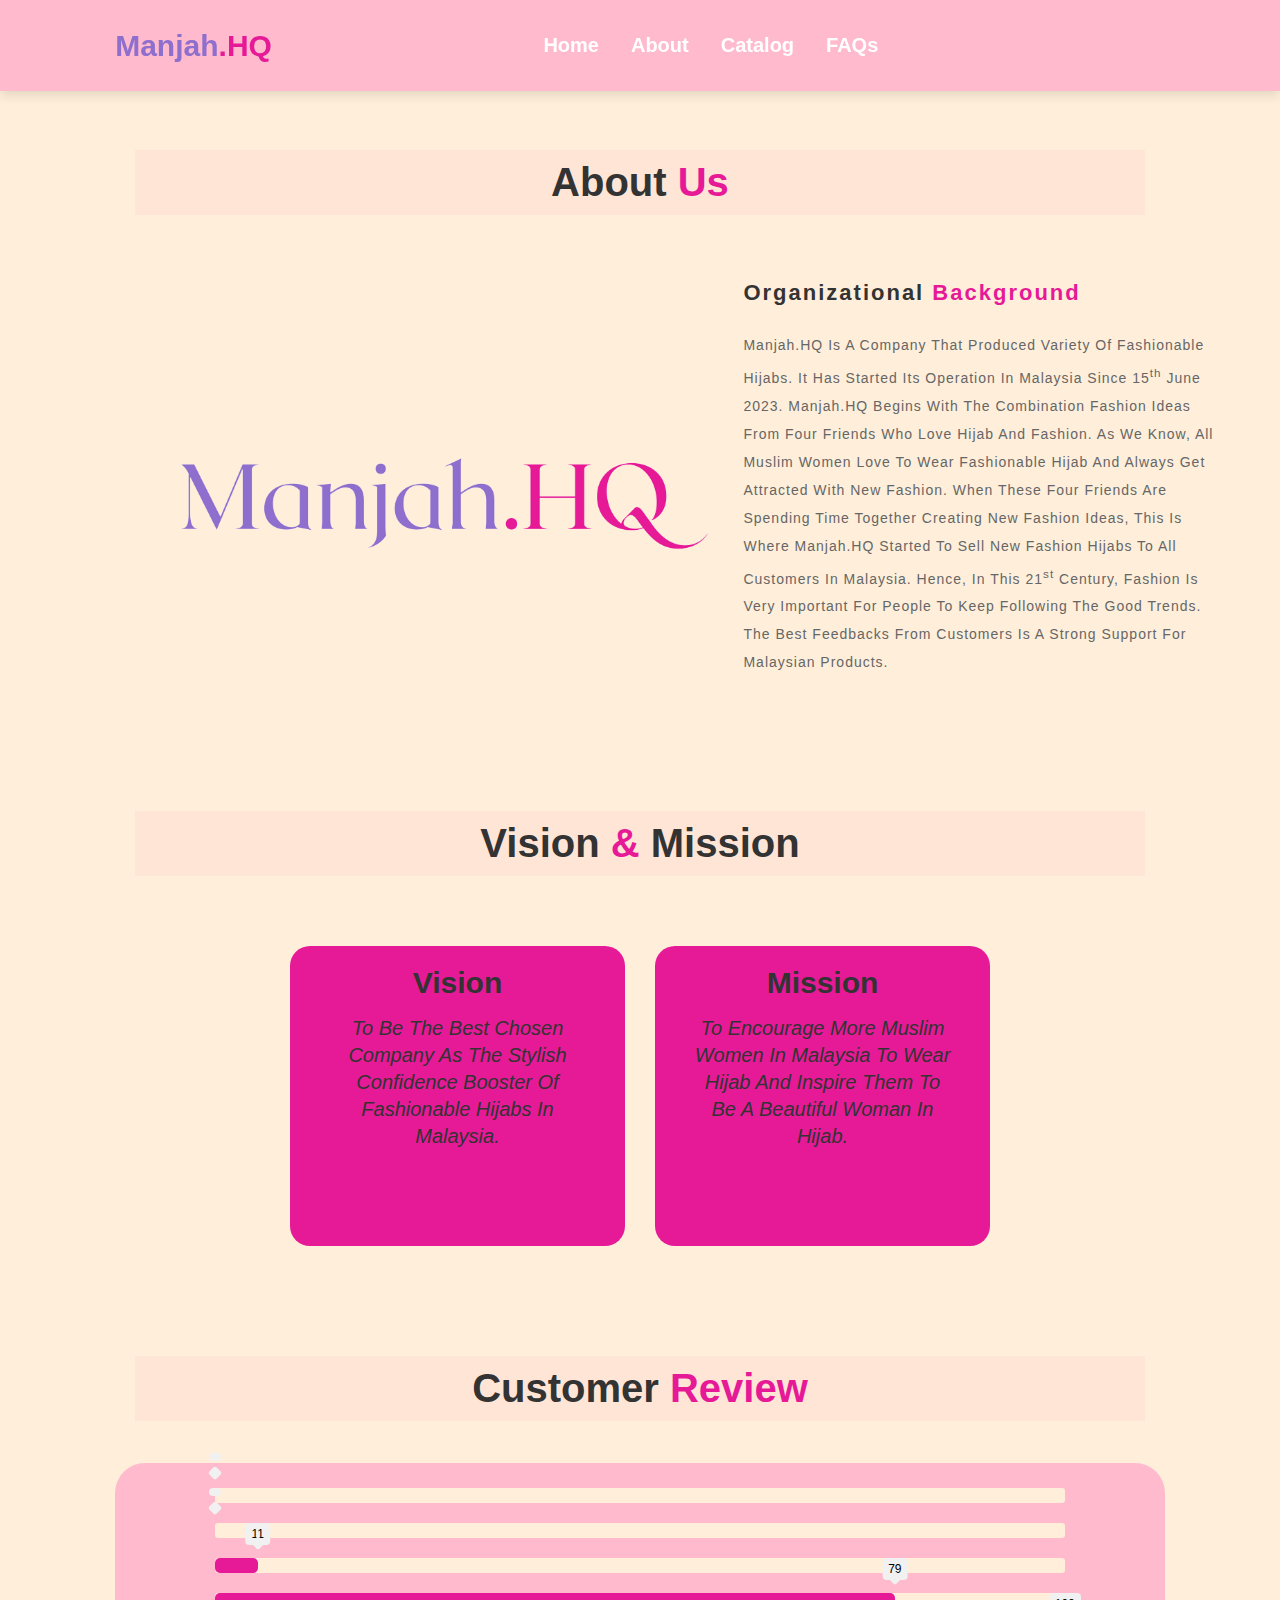
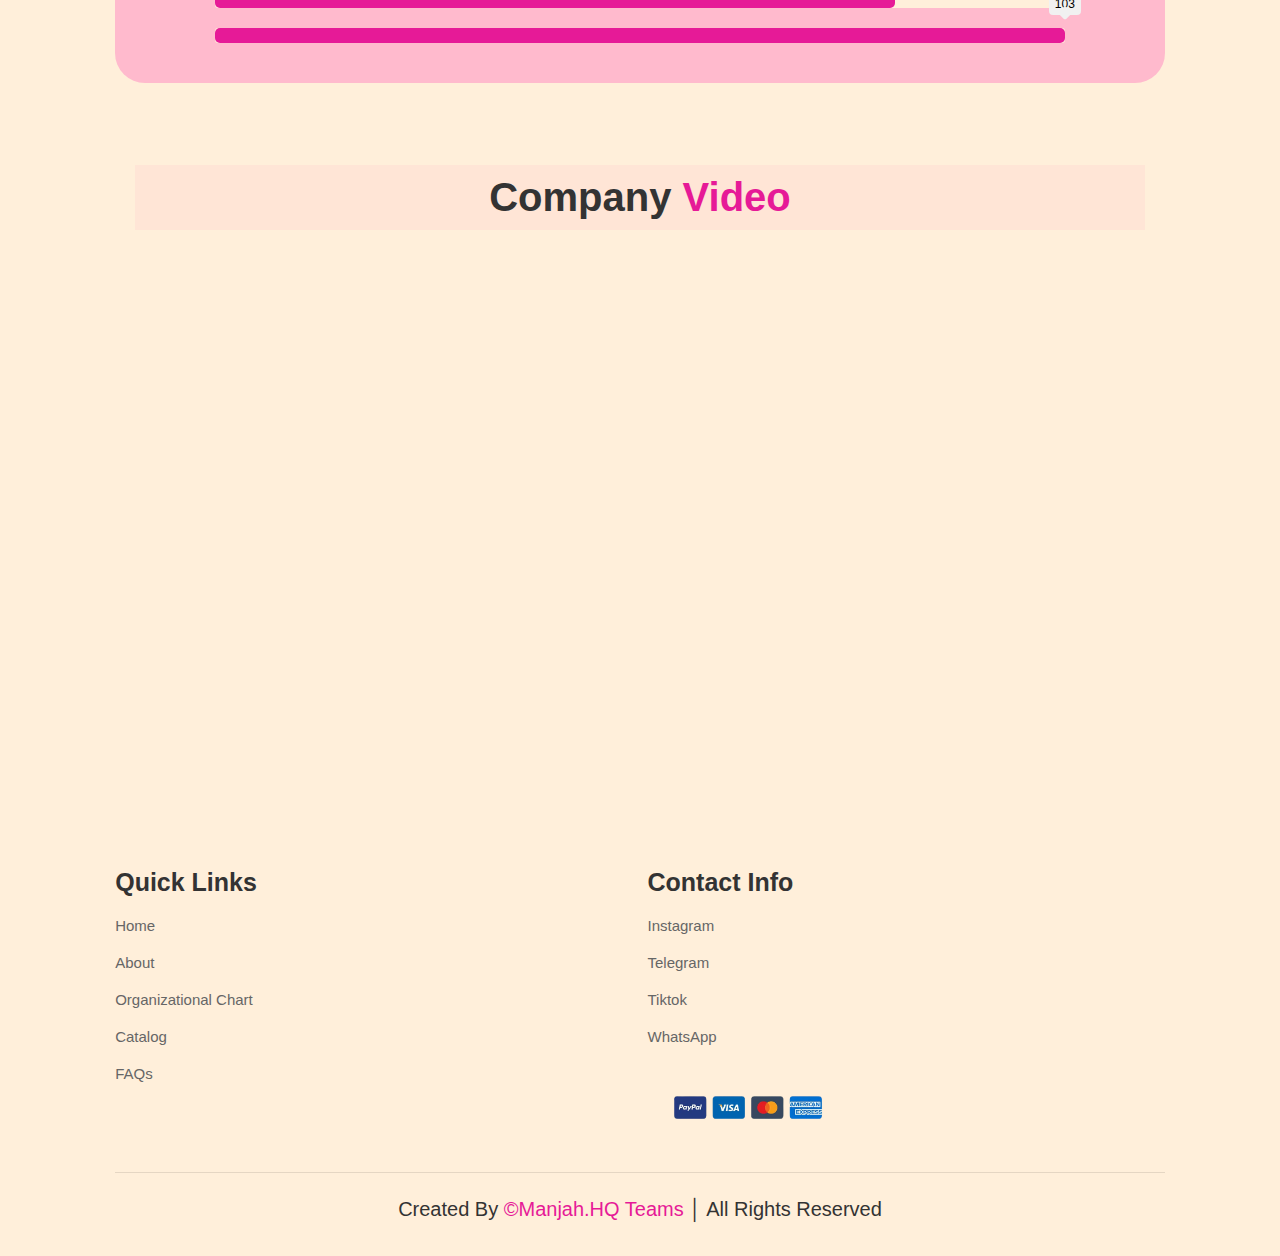
<file: about-us.html>
<!DOCTYPE html>
<html lang="en">
  <head>
    <meta charset="UTF-8" />
    <meta name="viewport" content="width=device-width, initial-scale=1.0" />
    <title>ABOUT US</title>

    <link rel="stylesheet" href="style.css">
    <link rel="stylesheet" href="https://cdnjs.cloudflare.com/ajax/libs/font-awesome/6.4.0/css/all.min.css" integrity="sha512-iecdLmaskl7CVkqkXNQ/ZH/XLlvWZOJyj7Yy7tcenmpD1ypASozpmT/E0iPtmFIB46ZmdtAc9eNBvH0H/ZpiBw==" crossorigin="anonymous" referrerpolicy="no-referrer" />

  </head>
  <body bgcolor="#FFEFDA">
    <!--header section start-->

      <header>
        <a href="#" class="logo">Manjah<span>.HQ</span></a>

        <nav class="navbar">
          <ul>
            <li><a href="index.html">Home</a></li>
            <li class="dropdown">
              <a href="#" class="dropbtn">About</a>
              <div class="dropdown-content">
                <a href="about-us.html">About Us</a>
                <a href="organization-chart.html">Organizational Chart</a>
              </div>
            </li>
            <li class="dropdown">
              <a href="#" class="dropbtn">Catalog</a>
              <div class="dropdown-content">
                <a href="bawalshawl.html"> Hot Item</a>
                <a href="bawal.html"> Bawal</a>
                <a href="shawl.html"> Shawl</a>
              </div>
            </li>
            <li><a href="faqs.html">FAQs</a></li>
          </ul>
        </nav>

        <div class="icons">
          <a href="https://wa.link/a6dioo" class="fas fa-shopping-cart"></a>
        </div>
      </header>

      <!--header section ends-->

    <br><br><br><br><br><br><br><br><br><br>

    <section class="products" id="products">
          <h1 class="heading">About <span> Us</span></h1>
          <section class="about">
            <div class="box-container">
            <div class="Box">
              <div class="main">
                <img src="asset/image/manjahlogo.png">
                <div class="about-text">
                  <h5>Organizational <span>Background</span></h5>
                  <p>Manjah.HQ is a company that produced variety of fashionable hijabs. It has started its operation in Malaysia since 15<sup>th</sup> June 2023. Manjah.HQ begins with the combination fashion ideas from four friends who love hijab and fashion. As we know, all muslim women love to wear fashionable hijab and always get attracted with new fashion. When these four friends are spending time together creating new fashion ideas, this is where Manjah.HQ started to sell new fashion hijabs to all customers in Malaysia. Hence, in this 21<sup>st</sup> century, fashion is very important for people to keep following the good trends. The best feedbacks from customers is a strong support for Malaysian products.
                  </p>
                </div>
              </div>
            </div>
            </div>
          </section>
      </section>

      <section class="products" id="products">
        <h1 class="heading">Vision <span>& </span>Mission</h1>

        <div class="Box">
          <div class="boxes">
            <h5>Vision</h5>
            <div class="pra">
              <p> <i>To be the best chosen company as the stylish confidence booster of fashionable hijabs in Malaysia.</i></p>
            </div>
          </div>

          <div class="boxes">
              <h5>Mission</h5>
              <div class="pra">
                <p> <i>To encourage more muslim women in Malaysia to wear hijab and inspire them to be a beautiful woman in hijab.</i> </p>
              </div>
          </div>
        </div>
      </section>

   <!----Skill section start----->

<section class="products" id="products">
  <h1 class="heading">Customer <span> Review</span></h1>
  <br><br>
   <div class="skilled">
      <div class="skill"> 
       <div class="skill-name">
        <i class="fa-solid fa-star"></i>
       </div>
       <div class="skill-bar">
         <div class="skill-per" per="" style="max-width:0%"></div>
       </div>
      </div>
      <div class="skill"> 
       <div class="skill-name">
        <i class="fa-solid fa-star"></i>
        <i class="fa-solid fa-star"></i>
       </div>
       <div class="skill-bar">
         <div class="skill-per" per="" style="max-width:0%"></div>
       </div>
      </div>
      <div class="skill"> 
       <div class="skill-name">
        <i class="fa-solid fa-star"></i>
        <i class="fa-solid fa-star"></i>
        <i class="fa-solid fa-star"></i>
       </div>
       <div class="skill-bar">
         <div class="skill-per" per="11" style="max-width:5%"></div>
       </div>
      </div>
      <div class="skill"> 
       <div class="skill-name">
        <i class="fa-solid fa-star"></i>
        <i class="fa-solid fa-star"></i>
        <i class="fa-solid fa-star"></i>
        <i class="fa-solid fa-star"></i>
       </div>
       <div class="skill-bar">
         <div class="skill-per" per="79" style="max-width:80%"></div>
       </div>
      </div>
      <div class="skill"> 
       <div class="skill-name">
        <i class="fa-solid fa-star"></i>
        <i class="fa-solid fa-star"></i>
        <i class="fa-solid fa-star"></i>
        <i class="fa-solid fa-star"></i>
        <i class="fa-solid fa-star"></i>
       </div>
       <div class="skill-bar">
         <div class="skill-per" per="103" style="max-width:100%"></div>
       </div>
      </div>
   </div>
  </section>

    <!--SKILL SECTION ENDS-->

    <!--MOTAGE VIDEO START-->
    <br><br>

    <section class="products" id="products">
      <h1 class="heading">Company <span> Video</span></h1>

    <center><iframe width="889" height="500"
      height="315" src="https://www.youtube.com/embed/VifUJVSX6fE" 
      title="YouTube video player" 
      frameborder="0" 
      allow="accelerometer; autoplay; clipboard-write; encrypted-media; gyroscope; picture-in-picture; web-share" 
      allowfullscreen></iframe>
    </center>

    <br><br><br><br><br><br>

    </section>

    <!--MONTAGE VIDEO ENDS-->

    <!--FOOTER SECTION START-->

    <section class="footer">
      <div class="box-container">
        <div class="box">
          <h3>Quick Links</h3>
          <a href="index.html">Home</a>
          <a href="about-us.html">About</a>
          <a href="organization-chart.html">Organizational Chart</a>
          <a href="bawalshawl.html">Catalog</a>
          <a href="faqs.html">FAQs</a>
        </div>

        <div class="box">
          <h3>Contact Info</h3>
          <a href="https://instagram.com/manjah.hq?igshid=ZDc4ODBmNjlmNQ=="
            target=" _blank ">
            <i class="fa-brands fa-instagram"></i> Instagram</a>
          
          <a href="https://telegram.me/ayseiraa" 
            target=" _blank ">
            <i class="fa-brands fa-telegram"></i> Telegram</a>

          <a href="https://www.tiktok.com/@crncy_?_t=8dtdzoutXDG&_r=1"
            target="_blank">
            <i class="fa-brands fa-tiktok"></i> Tiktok</a>

          <a href="https://wa.link/a6dioo" target="_blank">
            <i class="fa-brands fa-whatsapp"></i> WhatsApp</a>

          <img src="./asset/image/card.png" alt="card">
          
        </div>
      </div>

      <div class="credit">
        created by <span> ©Manjah.HQ Teams</span> │ all rights reserved
      </div>
    </section>
    

    <!--FOOTER SECTION ENDS-->

  </body>
</html>
</file>
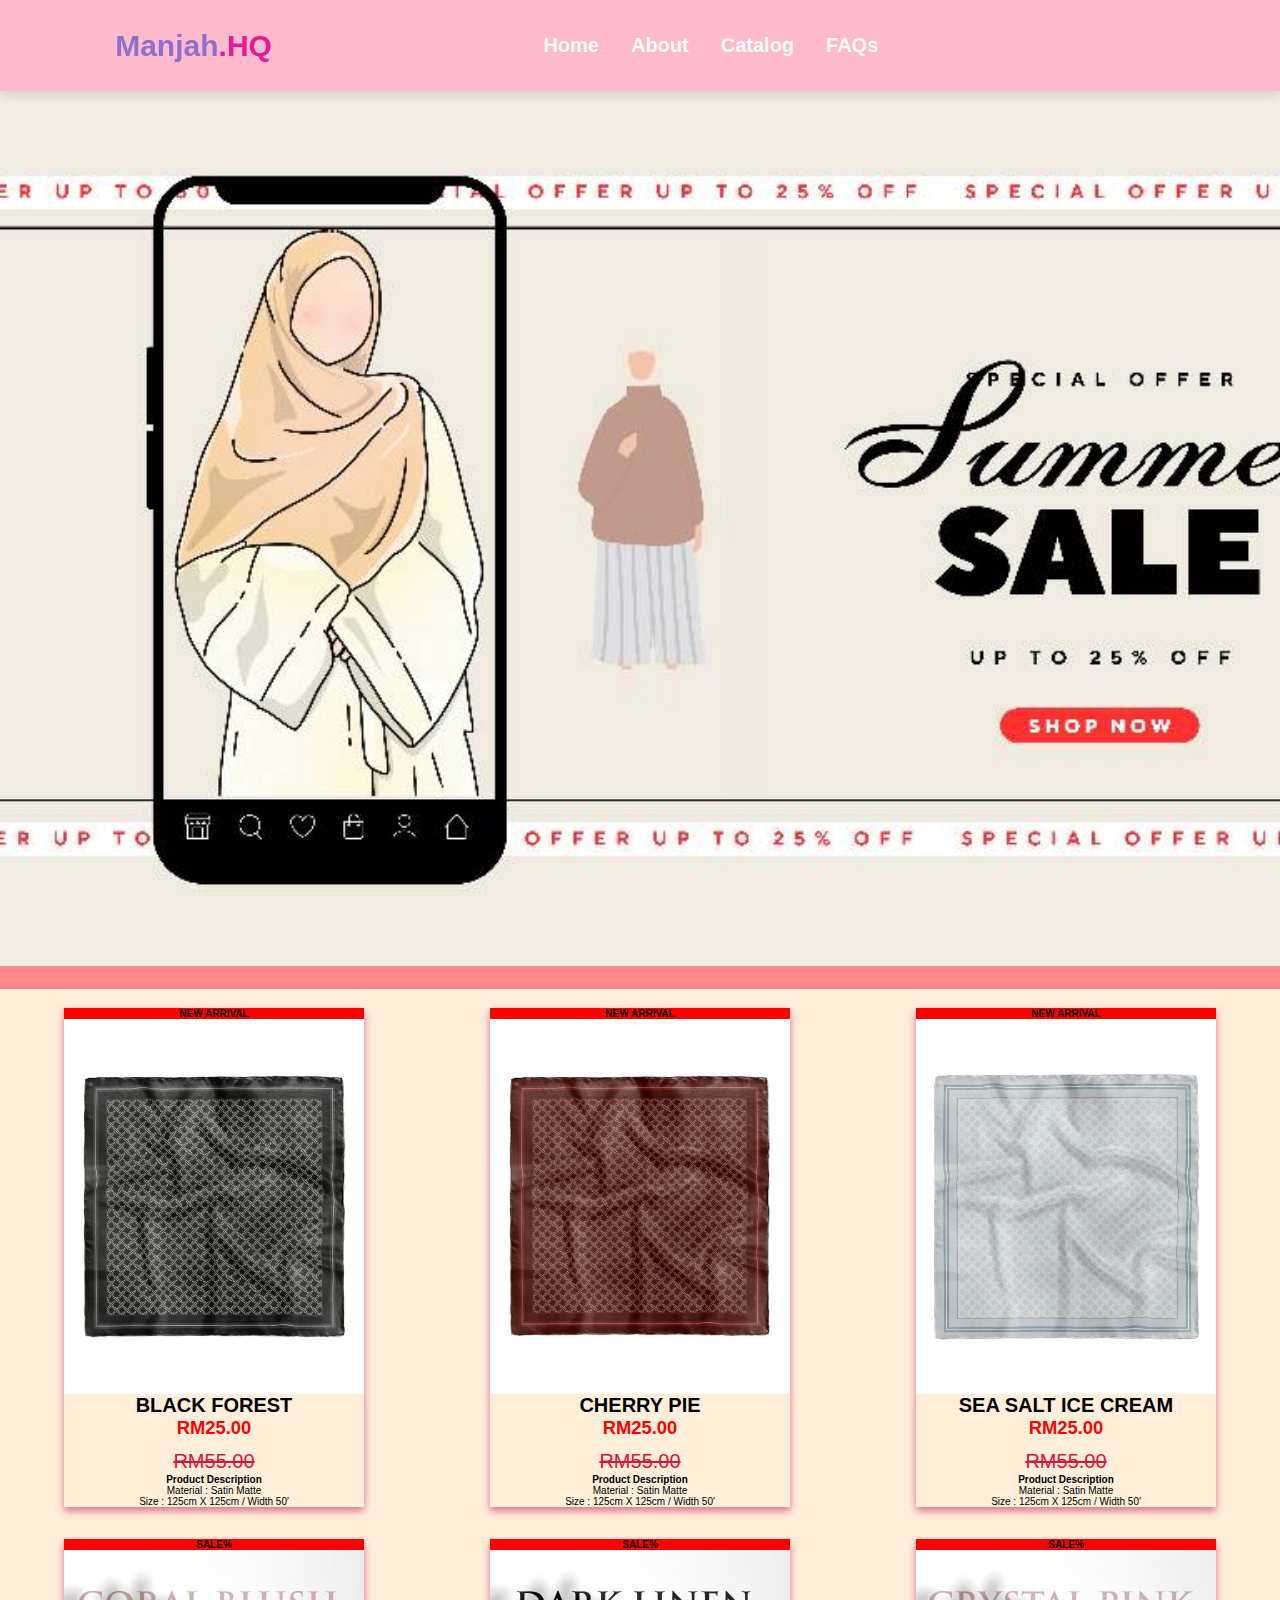
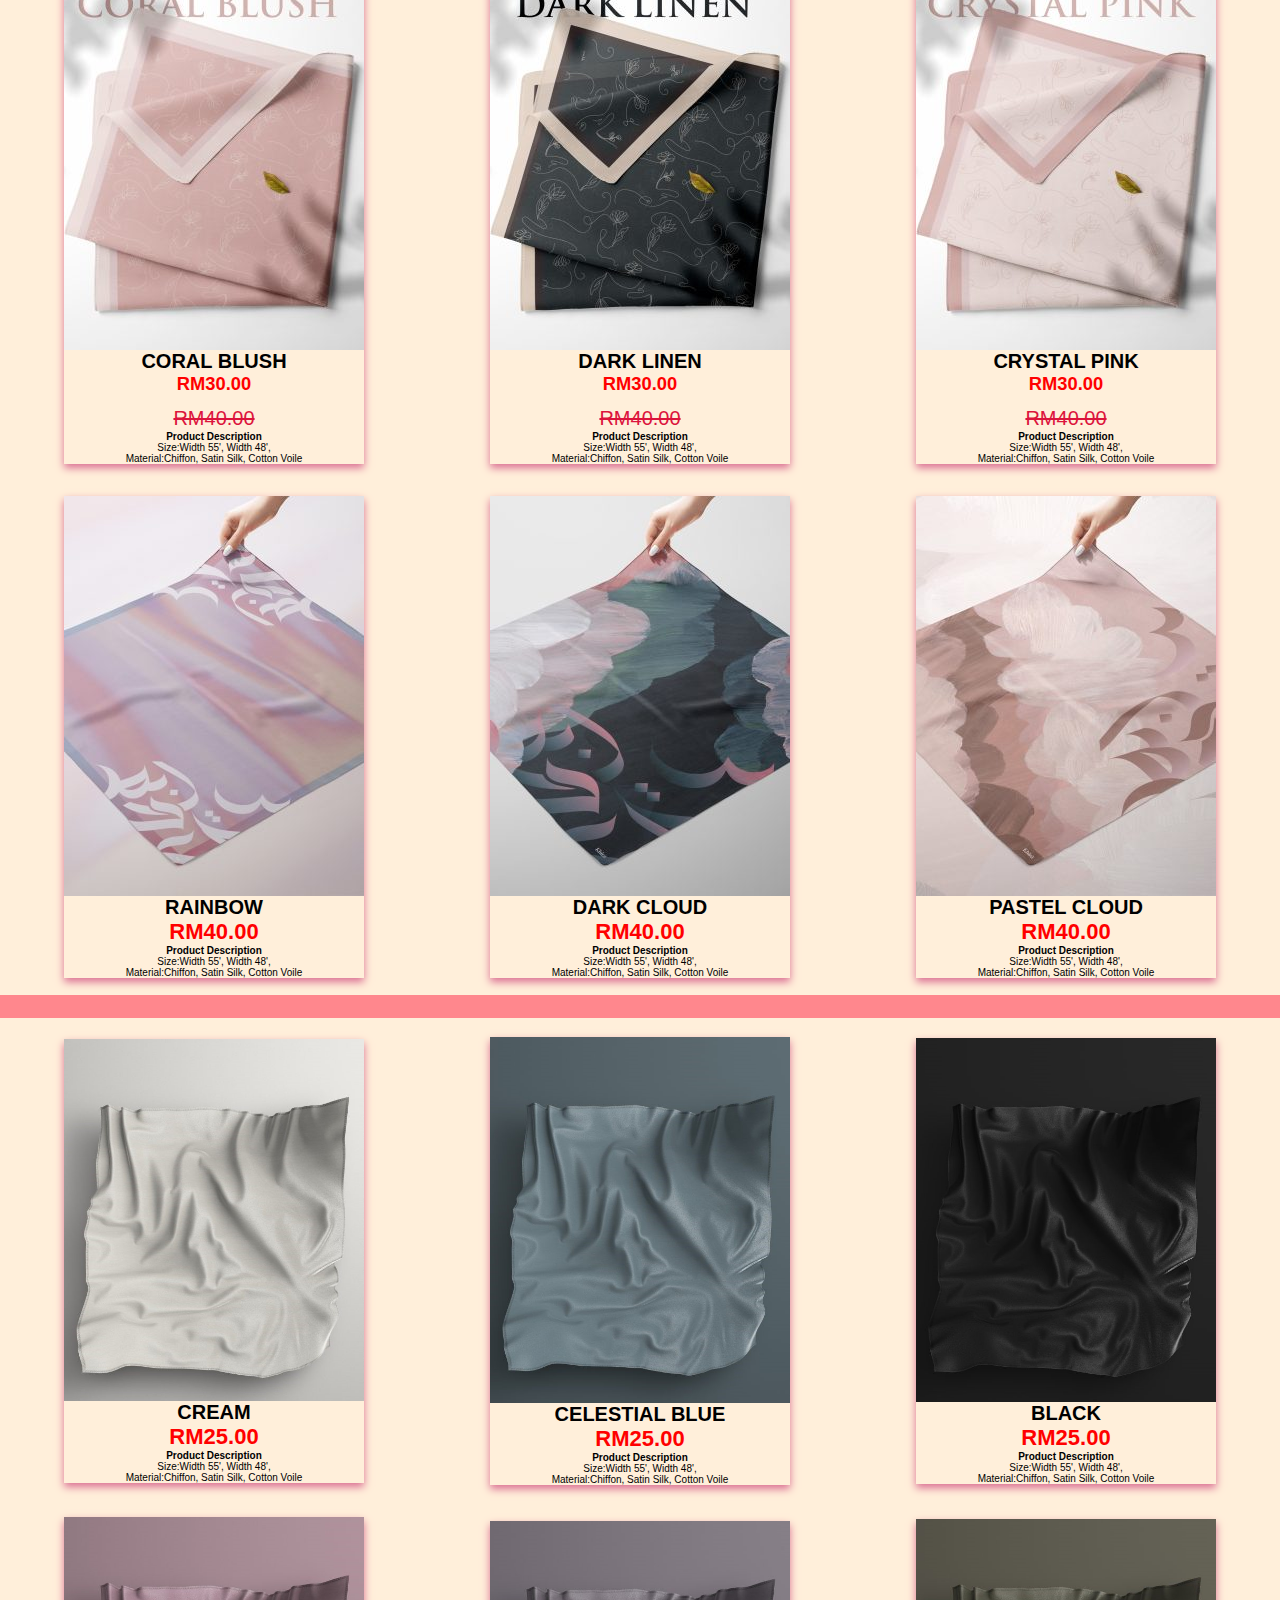
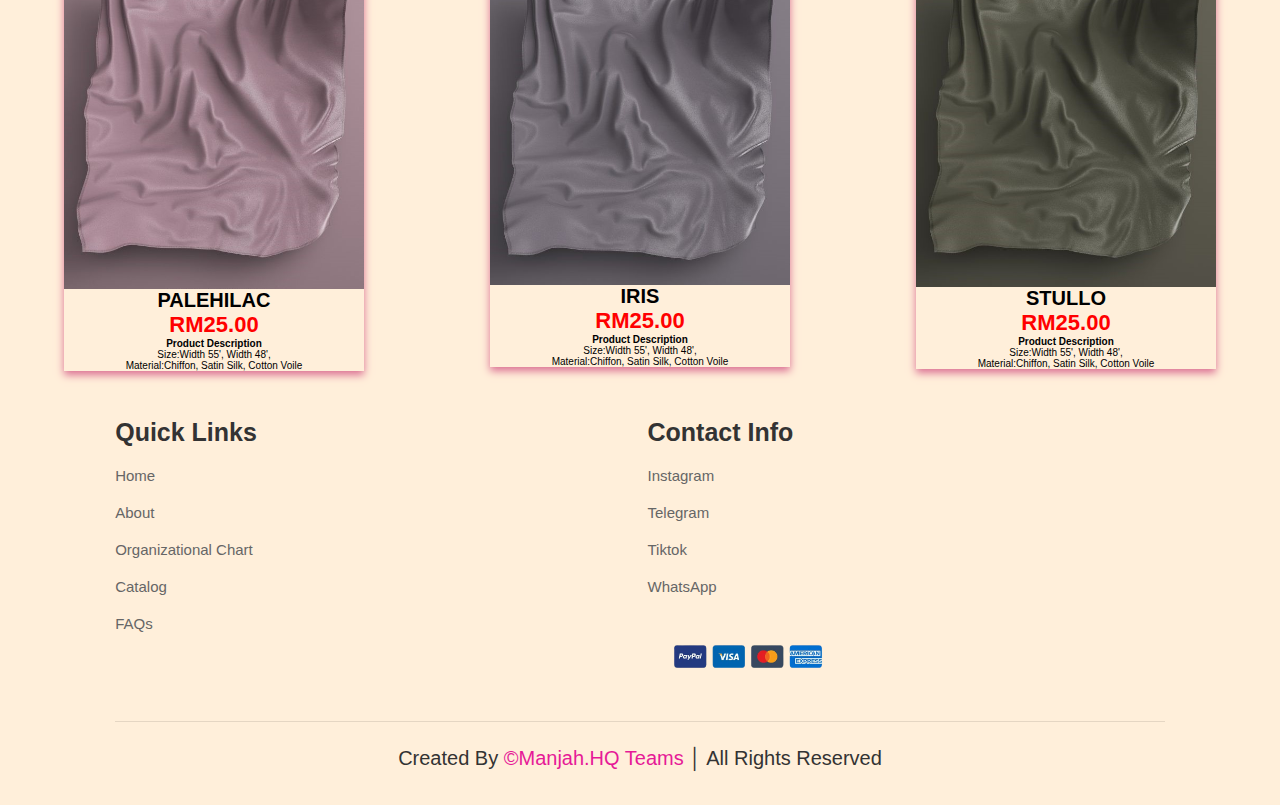
<file: bawal.html>
<!DOCTYPE html>
<html lang="en">
  <head>
    <meta charset="UTF-8" />
    <meta name="viewport" content="width=device-width, initial-scale=1.0" />
    <title>bAWAL COLLECTION</title>

    <link rel="stylesheet" href="style.css">
    <link rel="stylesheet" href="https://cdnjs.cloudflare.com/ajax/libs/font-awesome/6.4.0/css/all.min.css" integrity="sha512-iecdLmaskl7CVkqkXNQ/ZH/XLlvWZOJyj7Yy7tcenmpD1ypASozpmT/E0iPtmFIB46ZmdtAc9eNBvH0H/ZpiBw==" crossorigin="anonymous" referrerpolicy="no-referrer" />

  </head>
  <body bgcolor="#FFEFDA">
    <!--header section start-->

    <header>
      <a href="#" class="logo">Manjah<span>.HQ</span></a>

      <nav class="navbar">
        <ul>
          <li><a href="index.html">Home</a></li>
          <li class="dropdown">
            <a href="#" class="dropbtn">About</a>
            <div class="dropdown-content">
              <a href="about-us.html">About Us</a>
              <a href="organization-chart.html">Organizational Chart</a>
            </div>
          </li>
          <li class="dropdown">
            <a href="#" class="dropbtn">Catalog</a>
            <div class="dropdown-content">
              <a href="bawalshawl.html"> Hot Item</a>
              <a href="bawal.html"> Bawal</a>
              <a href="shawl.html"> Shawl</a>
            </div>
          </li>
          <li><a href="faqs.html">FAQs</a></li>
        </ul>
      </nav>

      <div class="icons">
        <a href="https://wa.link/a6dioo" class="fas fa-shopping-cart"></a>
      </div>
    </header>

    <!--header section ends-->


    <!-------------------- IMAGE BANNER -------------------->

      <br><br><br><br><br><br>

      <section class="banner1" id="banner1">
        <div class="content">
        </div>
      </section>

      <!--------------------	INSERTING MARQUEE------------------->

    <marquee direction="left" scrollamount="10" style="background-color: #ff878d;">
      <h1><center> PRINTED BAWAL </h1></center> 
      </marquee>
		
    <!-------------------- INSERTING TABLE -------------------->

    <table style="width: 100%">
      <tr>
        <!--------------------- ROW 1 PHOTO 1 ----------------------->

        <td>
          <div class="card">
            <div class="ribbon"><b>NEW ARRIVAL</b></div>

            <img
              src="./asset/image/Black-Forest-Cake.jpg"
              alt="black-forest-cake"
              style="width: 100%"
            />
            <h1>BLACK FOREST</h1>
            <p class="price"><sup> RM25.00 </sup><br /><s> RM55.00 </s></p>
            <p>
              <b>Product Description</b><br>

              Material : Satin Matte <br>
              Size : 125cm x 125cm / Width 50′
            </p>
          </div>
        </td>

        <!--------------------   PHOTO 2  --------------------------->

        <td>
          <div class="card">
            <div class="ribbon"><b>NEW ARRIVAL</b></div>

            <img
              src="./asset/image/Cherry-Pie.jpg"
              alt="Cherry-Pie"
              style="width: 100%"
            />
            <h1>CHERRY PIE</h1>
            <p class="price"><sup> RM25.00 </sup><br /><s> RM55.00 </s></p>
            <p>
              <b>Product Description</b><br>

              Material : Satin Matte <br>
              Size : 125cm x 125cm / Width 50′
            </p>
          </div>
        </td>

        <!---------------------   PHOTO 3  --------------------------->

        <td>
          <div class="card">
            <div class="ribbon"><b>NEW ARRIVAL</b></div>

            <img
              src="./asset/image/Sea-Salt-Ice-Cream.jpg"
              alt="Sea-Salt-Ice-Cream"
              style="width: 100%"
            />
            <h1>SEA SALT ICE CREAM</h1>
            <p class="price"><sup> RM25.00 </sup><br /><s> RM55.00 </s></p>
            <p>
              <b>Product Description</b><br>

              Material : Satin Matte <br>
              Size : 125cm x 125cm / Width 50′
            </p>
          </div>
        </td>
      </tr>

      <!-------------------- ROW 2 PHOTO 1 ----------------------->

      <tr>
        <td>
          <div class="card">
            <div class="ribbon"><b>SALE%</b></div>

            <img
              src="./asset/image/Coral-Blush.jpg"
              alt="Coral-Blush"
              style="width: 100%"
            />
            <h1>CORAL BLUSH</h1>
            <p class="price"><sup> RM30.00 </sup><br /><s> RM40.00 </s></p>
            <p>
              <b>Product Description</b><br>

              Size:Width 55', Width 48', <br>
              Material:Chiffon, Satin Silk, Cotton Voile
            </p>
          </div>
        </td>

        <!------------------   PHOTO 2  --------------------------->

        <td>
          <div class="card">
            <div class="ribbon"><b>SALE%</b></div>

            <img
              src="./asset/image/Dark-Linen.jpg"
              alt="Dark-Linen"
              style="width: 100%"
            />
            <h1>DARK LINEN</h1>
            <p class="price"><sup> RM30.00 </sup><br /><s> RM40.00 </s></p>
            <p>
              <b>Product Description</b><br>

              Size:Width 55', Width 48', <br>
              Material:Chiffon, Satin Silk, Cotton Voile
            </p>
          </div>
        </td>

        <!------------------   PHOTO 3  --------------------------->

        <td>
          <div class="card">
            <div class="ribbon"><b>SALE%</b></div>

            <img
              src="./asset/image/Crystal-Pink.jpg"
              alt="Crystal-Pink"
              style="width: 100%"
            />
            <h1>CRYSTAL PINK</h1>
            <p class="price"><sup> RM30.00 </sup><br /><s> RM40.00 </s></p>
            <p>
              <b>Product Description</b><br>

              Size:Width 55', Width 48', <br>
              Material:Chiffon, Satin Silk, Cotton Voile
          </div>
        </td>
      </tr>

      <!-------------------- ROW 3 PHOTO 1 ----------------------->

      <tr>
        <td>
          <div class="card">
            <img
              src="./asset/image/rainbow.jpg"
              alt=" rainbow "
              style="width: 100%"
            />
            <h1>RAINBOW</h1>
            <p class="price">RM40.00</p>
            <p>
              <b>Product Description</b><br>

              Size:Width 55', Width 48', <br>
              Material:Chiffon, Satin Silk, Cotton Voile
            </p>
          </div>
        </td>

        <!------------------   PHOTO 2  --------------------------->

        <td>
          <div class="card">
            <img
              src="./asset/image/dark-cloud.jpg"
              alt=" dark-cloud "
              style="width: 100%"
            />
            <h1>DARK CLOUD</h1>
            <p class="price">RM40.00</p>
            <p>
              <b>Product Description</b><br>

              Size:Width 55', Width 48', <br>
              Material:Chiffon, Satin Silk, Cotton Voile
            </p>
          </div>
        </td>

        <!------------------   PHOTO 3  --------------------------->

        <td>
          <div class="card">
            <img
              src="./asset/image/pastel-cloud.jpg"
              alt=" pastel-cloud "
              style="width: 100%"
            />
            <h1>PASTEL CLOUD</h1>
            <p class="price">RM40.00</p>
            <p>
              <b>Product Description</b><br>

              Size:Width 55', Width 48', <br>
              Material:Chiffon, Satin Silk, Cotton Voile
            </p>
          </div>
        </td>
      </tr>
    </table>

    <!---------------------INSERTING MARQUEE------------------->

    <marquee direction="left" scrollamount="10" style="background-color: #ff878d;">
		<h1> <center>  PLAIN BAWAL </h1> </center> 
		</marquee>
		
    <!-------------------- INSERTING TABLE -------------------->

    <table style="width: 100%">
      <tr>
        <!-------------------- ROW 1 PHOTO 1 ----------------------->

        <td>
          <div class="card">
            <img
              src="./asset/image/CREAM.jpg"
              alt="CREAM"
              style="width: 100%"
            />
            <h1>CREAM</h1>
            <p class="price">RM25.00</p>
            <p>
              <b>Product Description</b><br>

              Size:Width 55', Width 48', <br>
              Material:Chiffon, Satin Silk, Cotton Voile
            </p>
          </div>
        </td>

        <!------------------   PHOTO 2  --------------------------->

        <td>
          <div class="card">
            <img
              src="./asset/image/CELESTIALBLUE.jpg"
              alt="CELESTIALBLUE"
              style="width: 100%"
            />
            <h1>CELESTIAL BLUE</h1>
            <p class="price">RM25.00</p>
            <p>
              <b>Product Description</b><br>

              Size:Width 55', Width 48', <br>
              Material:Chiffon, Satin Silk, Cotton Voile
            </p>
          </div>
        </td>

        <!------------------   PHOTO 3  --------------------------->

        <td>
          <div class="card">
            <img
              src="./asset/image/BLACK.jpg"
              alt="BLACK"
              style="width: 100%"
            />
            <h1>BLACK</h1>
            <p class="price">RM25.00</p>
            <p>
              <b>Product Description</b><br>

              Size:Width 55', Width 48', <br>
              Material:Chiffon, Satin Silk, Cotton Voile
            </p>
          </div>
        </td>
      </tr>

      <!--------------------- ROW 2 PHOTO 1 ----------------------->

      <tr>
        <td>
          <div class="card">
            <img
              src="./asset/image/PALEHILAC.jpg"
              alt="PALEHILAC"
              style="width: 100%"
            />
            <h1>PALEHILAC</h1>
            <p class="price">RM25.00</p>
            <p>
              <b>Product Description</b><br>

              Size:Width 55', Width 48', <br>
              Material:Chiffon, Satin Silk, Cotton Voile
            </p>
          </div>
        </td>

        <!------------------   PHOTO 2  --------------------------->

        <td>
          <div class="card">
            <img src="./asset/image/IRIS.jpg" alt="IRIS" style="width: 100%" />
            <h1>IRIS</h1>
            <p class="price">RM25.00</p>
            <p>
              <b>Product Description</b><br>

              Size:Width 55', Width 48', <br>
              Material:Chiffon, Satin Silk, Cotton Voile
            </p>
          </div>
        </td>

        <!------------------   PHOTO 3  --------------------------->

        <td>
          <div class="card">
            <img
              src="./asset/image/STULLO.jpg"
              alt="STULLO"
              style="width: 100%"
            />
            <h1>STULLO</h1>
            <p class="price">RM25.00</p>
            <p>
              <b>Product Description</b><br>

              Size:Width 55', Width 48', <br>
              Material:Chiffon, Satin Silk, Cotton Voile
            </p>
          </div>
        </td>
      </tr>
    </table>

    <script>
      //         Change heading:
      const preloader = document.querySelector(".preloader");

      const fadeEffect = setInterval(() => {
        // if we don't set opacity 1 in CSS, then   //it will be equaled to "", that's why we   // check it
        if (!preloader.style.opacity) {
          preloader.style.opacity = 1;
        }
        if (preloader.style.opacity > 0) {
          preloader.style.opacity -= 0.1;
        } else {
          clearInterval(fadeEffect);
        }
      }, 200);

      window.addEventListener("load", fadeEffect);
    </script>

    <!--FOOTER SECTION START-->

    <section class="footer">
      <div class="box-container">
        <div class="box">
          <h3>Quick Links</h3>
          <a href="index.html">Home</a>
          <a href="about-us.html">About</a>
          <a href="organization-chart.html">Organizational Chart</a>
          <a href="bawalshawl.html">Catalog</a>
          <a href="faqs.html">FAQs</a>
        </div>

        <div class="box">
          <h3>Contact Info</h3>
          <a href="https://instagram.com/manjah.hq?igshid=ZDc4ODBmNjlmNQ=="
            target=" _blank ">
            <i class="fa-brands fa-instagram"></i> Instagram</a>
          
          <a href="https://telegram.me/ayseiraa" 
            target=" _blank ">
            <i class="fa-brands fa-telegram"></i> Telegram</a>

          <a href="https://www.tiktok.com/@crncy_?_t=8dtdzoutXDG&_r=1"
            target="_blank">
            <i class="fa-brands fa-tiktok"></i> Tiktok</a>

          <a href="https://wa.link/a6dioo" target="_blank">
            <i class="fa-brands fa-whatsapp"></i> WhatsApp</a>

          <img src="./asset/image/card.png" alt="card">

        </div>
      </div>

      <div class="credit">
        created by <span> ©Manjah.HQ Teams</span> │ all rights reserved
      </div>
    </section>

    <!--FOOTER SECTION ENDS-->

  </body>
</html>
</file>
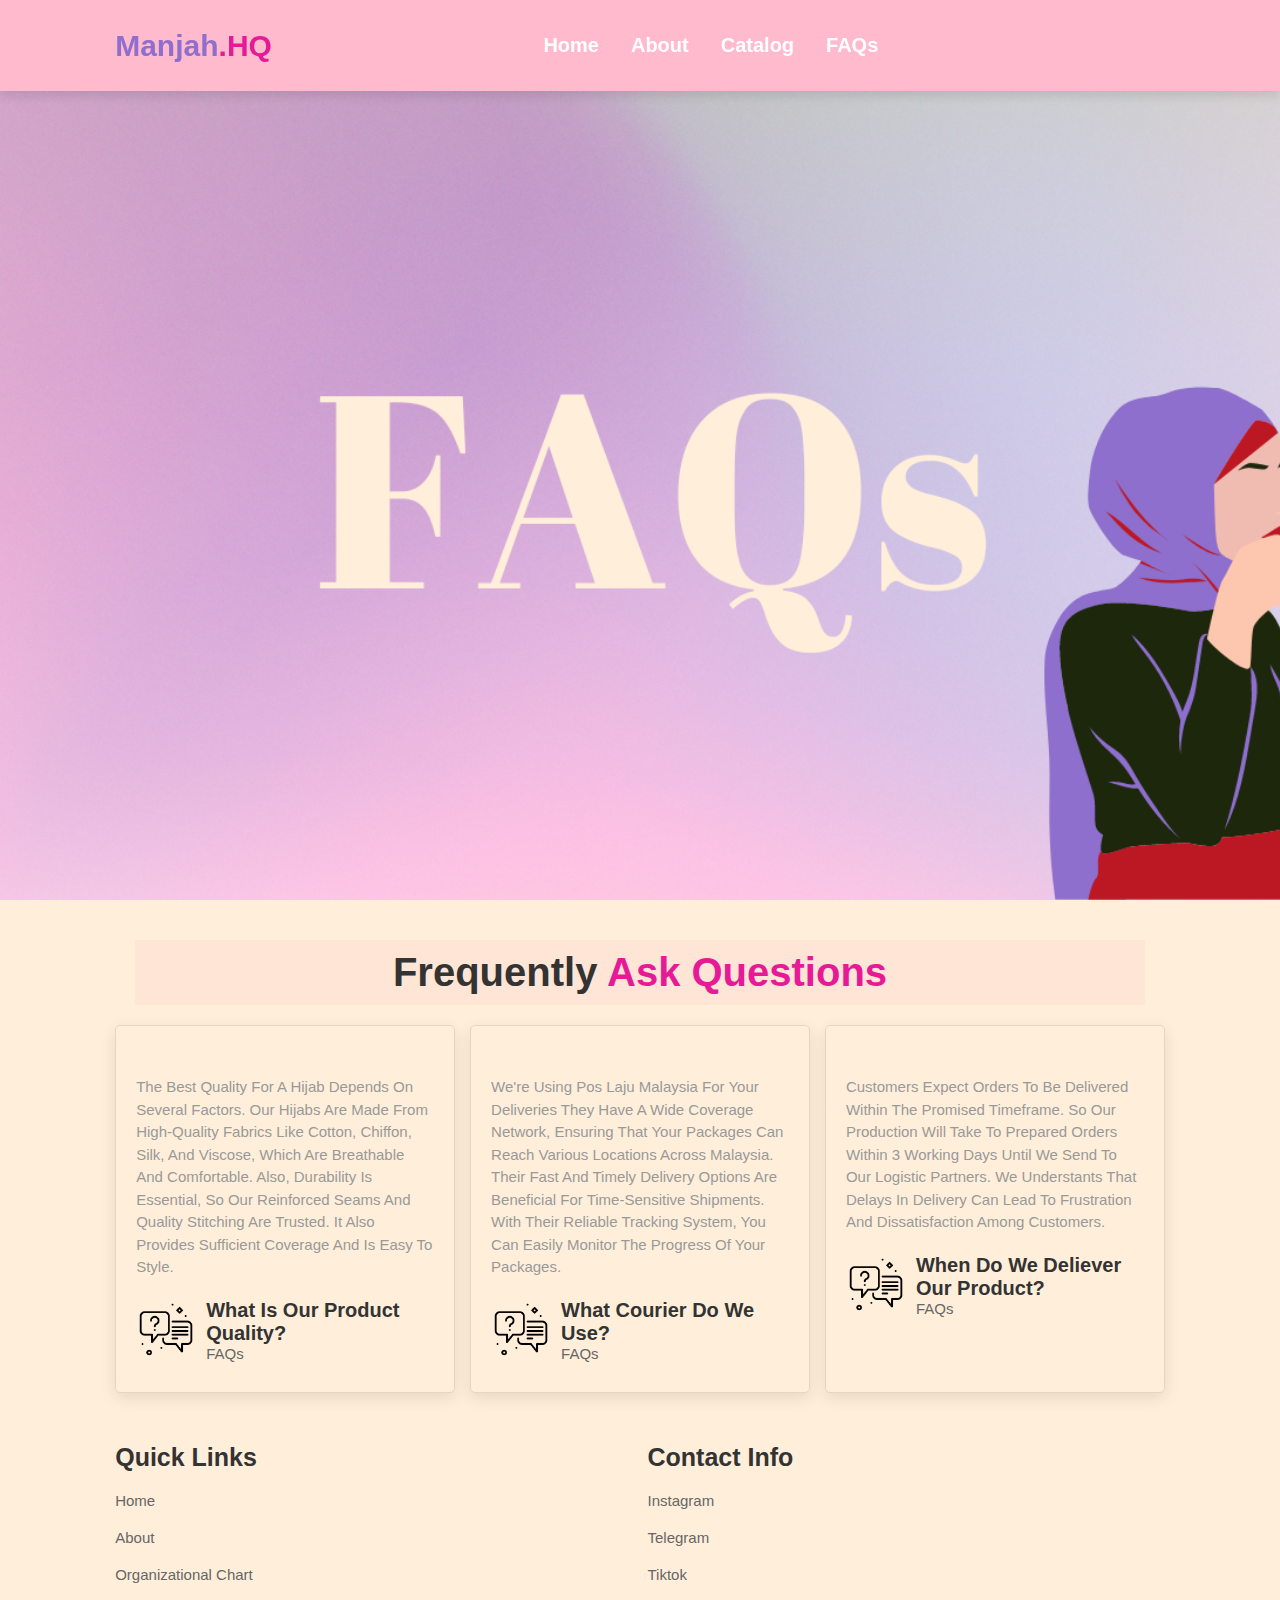
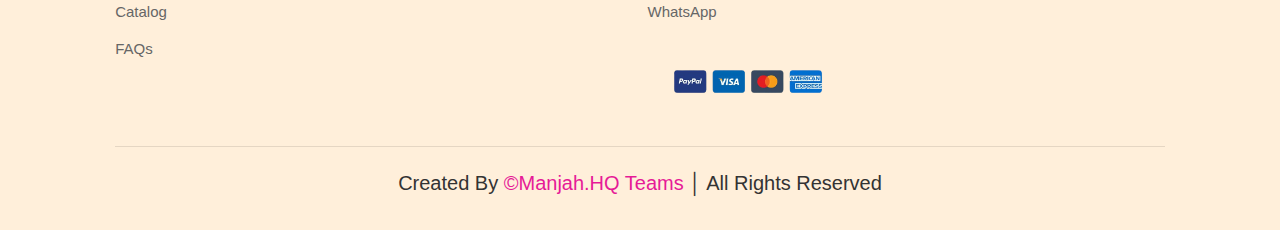
<file: faqs.html>
<!DOCTYPE html>
<html lang="en">
  <head>
    <meta charset="UTF-8" />
    <meta name="viewport" content="width=device-width, initial-scale=1.0" />
    <title>FAQs</title>

    <link rel="stylesheet" href="style.css" />
    <link
      rel="stylesheet"
      href="https://cdnjs.cloudflare.com/ajax/libs/font-awesome/6.4.0/css/all.min.css"
      integrity="sha512-iecdLmaskl7CVkqkXNQ/ZH/XLlvWZOJyj7Yy7tcenmpD1ypASozpmT/E0iPtmFIB46ZmdtAc9eNBvH0H/ZpiBw=="
      crossorigin="anonymous"
      referrerpolicy="no-referrer"
    />
  </head>
  <body bgcolor="#FFEFDA">
    <div class="faq"></div>
    <!--header section start-->

    <header>
      <a href="#" class="logo">Manjah<span>.HQ</span></a>

      <nav class="navbar">
        <ul>
          <li><a href="index.html">Home</a></li>
          <li class="dropdown">
            <a href="#" class="dropbtn">About</a>
            <div class="dropdown-content">
              <a href="about-us.html">About Us</a>
              <a href="organization-chart.html">Organizational Chart</a>
            </div>
          </li>
          <li class="dropdown">
            <a href="#" class="dropbtn">Catalog</a>
            <div class="dropdown-content">
              <a href="bawalshawl.html"> Hot Item</a>
              <a href="bawal.html"> Bawal</a>
              <a href="shawl.html"> Shawl</a>
            </div>
          </li>
          <li><a href="faqs.html">FAQs</a></li>
        </ul>
      </nav>

      <div class="icons">
        <a href="https://wa.link/a6dioo" class="fas fa-shopping-cart"></a>
      </div>
    </header>

    <!--header section ends-->

    <!--REVIEW SECTION START-->

    <section class="review" id="review">
      <h1 class="heading">Frequently <span>Ask Questions</span></h1>

      <div class="box-container">
        <div class="box">
          <p>
            The best quality for a hijab depends on several factors. Our hijabs
            are made from high-quality fabrics like cotton, chiffon, silk, and
            viscose, which are breathable and comfortable. Also, durability is
            essential, so our reinforced seams and quality stitching are
            trusted. It also provides sufficient coverage and is easy to style.
          </p>
          <div class="user">
            <img
              src="./asset/image/FAQs.png"
              alt="Frequently ask question icon"
            />
            <div class="user-info">
              <h3>What is our product quality?</h3>
              <span>FAQs</span>
            </div>
          </div>
          <span class="fas fa-quote-right"></span>
        </div>

        <div class="box">
          <p>
            We're using Pos Laju Malaysia for your deliveries They have a wide
            coverage network, ensuring that your packages can reach various
            locations across Malaysia. Their fast and timely delivery options
            are beneficial for time-sensitive shipments. With their reliable
            tracking system, you can easily monitor the progress of your
            packages.
          </p>
          <div class="user">
            <img
              src="./asset/image/FAQs.png"
              alt="Frequently ask question icon"
            />
            <div class="user-info">
              <h3>What courier do we use?</h3>
              <span>FAQs</span>
            </div>
          </div>
          <span class="fas fa-quote-right"></span>
        </div>

        <div class="box">
          <p>
            Customers expect orders to be delivered within the promised
            timeframe. So our production will take to prepared orders within 3
            working days until we send to our logistic partners. We understants
            that delays in delivery can lead to frustration and dissatisfaction
            among customers.
          </p>
          <div class="user">
            <img
              src="./asset/image/FAQs.png"
              alt="Frequently ask question icon"
            />
            <div class="user-info">
              <h3>When do we deliever our product?</h3>
              <span>FAQs</span>
            </div>
          </div>
          <span class="fas fa-quote-right"></span>
        </div>
      </div>
    </section>

    <!--REVIEW SECTION ENDS-->

    <!--FOOTER SECTION START-->

    <section class="footer">
      <div class="box-container">
        <div class="box">
          <h3>Quick Links</h3>
          <a href="index.html">Home</a>
          <a href="about-us.html">About</a>
          <a href="organization-chart.html">Organizational Chart</a>
          <a href="bawalshawl.html">Catalog</a>
          <a href="faqs.html">FAQs</a>
        </div>

        <div class="box">
          <h3>Contact Info</h3>
          <a
            href="https://instagram.com/manjah.hq?igshid=ZDc4ODBmNjlmNQ=="
            target=" _blank "
          >
            <i class="fa-brands fa-instagram"></i> Instagram</a
          >
          <a href="https://telegram.me/ayseiraa" target="_blank ">
            <i class="fa-brands fa-telegram"></i> Telegram
          </a>
          <a
            href="https://www.tiktok.com/@crncy_?_t=8dtdzoutXDG&_r=1"
            target="_blank"
            ><i class="fa-brands fa-tiktok"></i> Tiktok</a
          >
          <a href="https://wa.link/a6dioo" target="_blank"
            ><i class="fa-brands fa-whatsapp"></i> WhatsApp
          </a>
          <img src="./asset/image/card.png" alt="card" />
        </div>
      </div>

      <div class="credit">
        created by <span> ©Manjah.HQ Teams</span> │ all rights reserved
      </div>
    </section>

    <!--FOOTER SECTION ENDS-->
  </body>
</html>
</file>
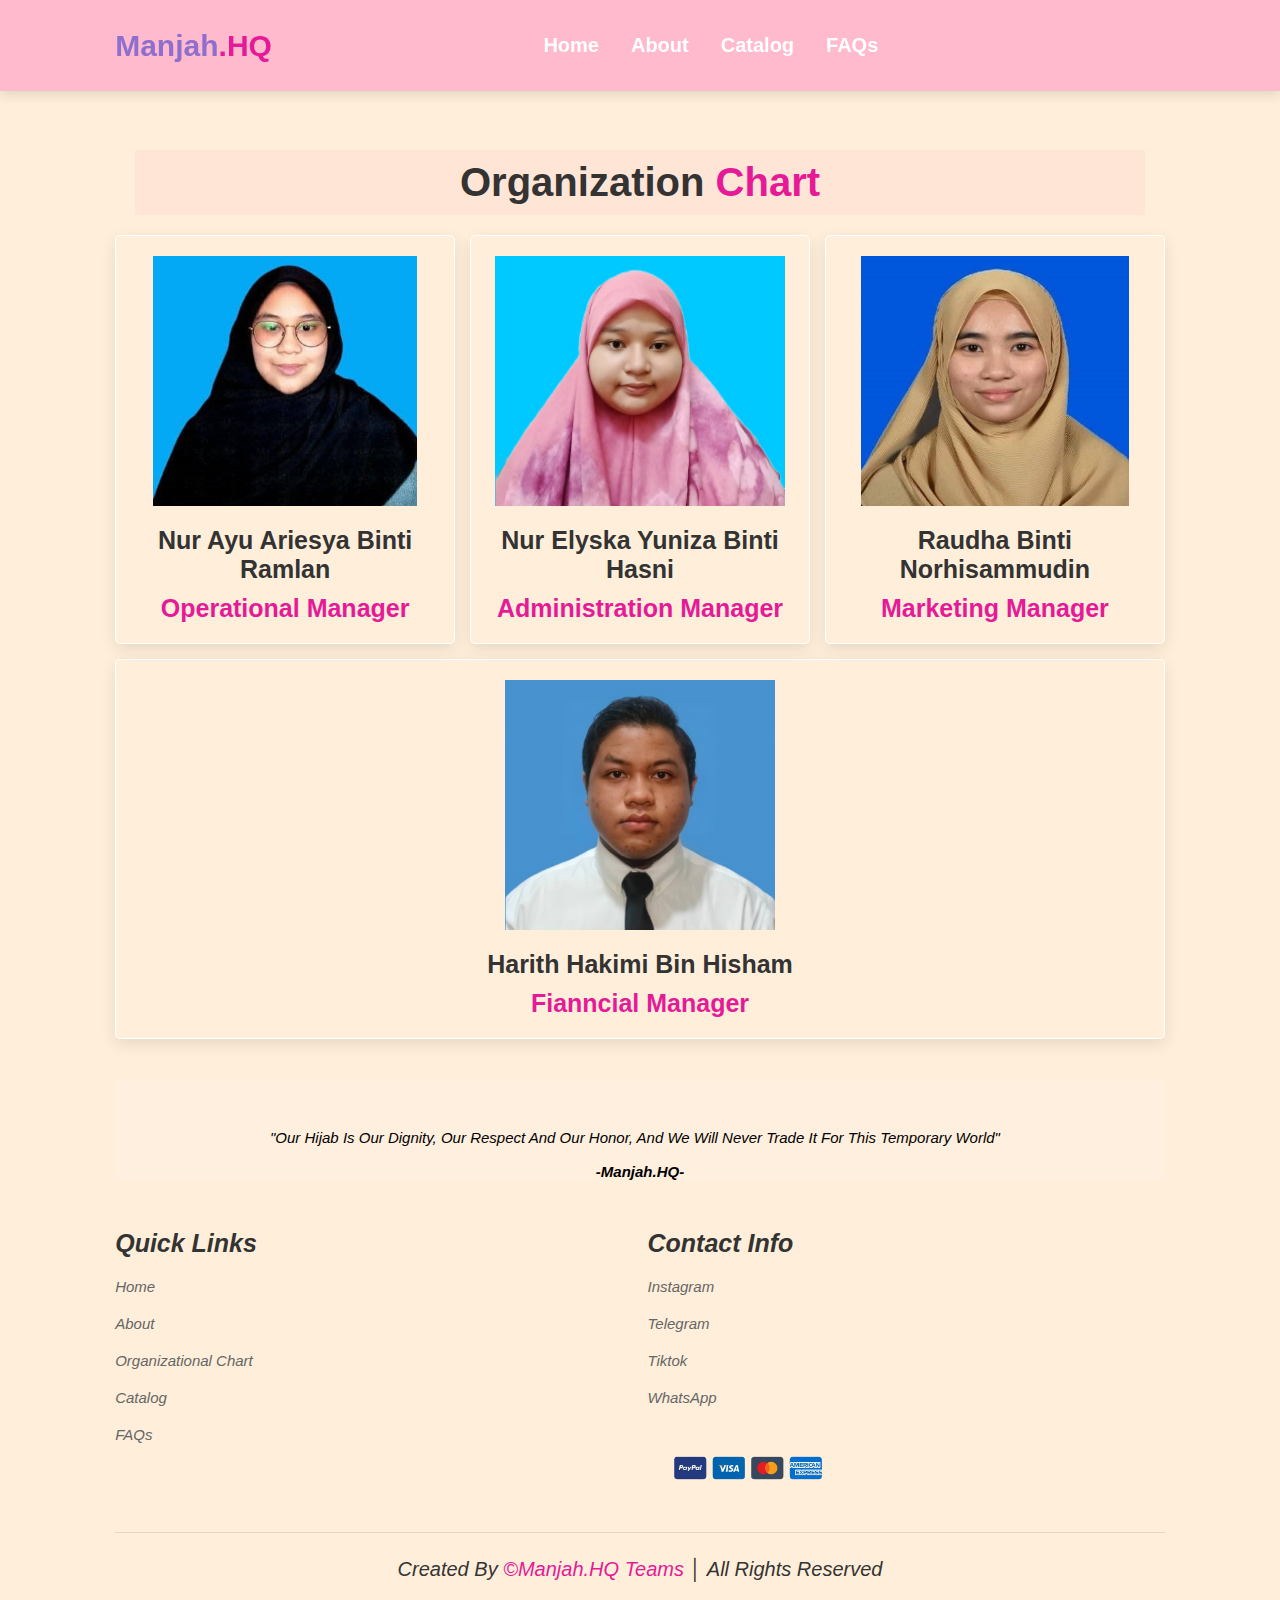
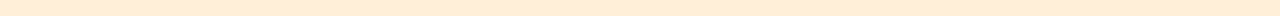
<file: organization-chart.html>
<!DOCTYPE html>
<html lang="en">
  <head>
    <meta charset="UTF-8" />
    <meta name="viewport" content="width=device-width, initial-scale=1.0" />
    <title>ORGANIZATIONAL CHART</title>

    <link rel="stylesheet" href="style.css">
    <link rel="stylesheet" href="https://cdnjs.cloudflare.com/ajax/libs/font-awesome/6.4.0/css/all.min.css" integrity="sha512-iecdLmaskl7CVkqkXNQ/ZH/XLlvWZOJyj7Yy7tcenmpD1ypASozpmT/E0iPtmFIB46ZmdtAc9eNBvH0H/ZpiBw==" crossorigin="anonymous" referrerpolicy="no-referrer" />

  </head>
  <body bgcolor="#FFEFDA">
    <!--header section start-->

    <header>
      <a href="#" class="logo">Manjah<span>.HQ</span></a>

      <nav class="navbar">
        <ul>
          <li><a href="index.html">Home</a></li>
          <li class="dropdown">
            <a href="#" class="dropbtn">About</a>
            <div class="dropdown-content">
              <a href="about-us.html">About Us</a>
              <a href="organization-chart.html">Organizational Chart</a>
            </div>
          </li>
          <li class="dropdown">
            <a href="#" class="dropbtn">Catalog</a>
            <div class="dropdown-content">
              <a href="bawalshawl.html"> Hot Item</a>
              <a href="bawal.html"> Bawal</a>
              <a href="shawl.html"> Shawl</a>
            </div>
          </li>
          <li><a href="faqs.html">FAQs</a></li>
        </ul>
      </nav>

      <div class="icons">
        <a href="https://wa.link/a6dioo" class="fas fa-shopping-cart"></a>
      </div>
    </header>

    <!--header section ends-->

<br><br><br><br><br><br><br><br><br><br>


<section class="products" id="products">
  <h1 class="heading">Organization <span>Chart</span></h1>
  <div class="box-container">
    <div class="box">
      <div class="image">
        <img src="asset/image/operational-manager.jpeg" alt="Nur Ayu Ariesya Binti Ramlan" />

      </div>
      <div class="content">
        <h3>Nur Ayu Ariesya Binti Ramlan</h3>
        <div class="price">Operational Manager</div>
      </div>
    </div>

    <div class="box">
      <div class="image">
        <img src="asset/image/administration-manager.jpeg" alt="Nur Elyska Yuniza Binti Hasni" />

      </div>
      <div class="content">
        <h3>Nur Elyska Yuniza Binti Hasni</h3>
        <div class="price">Administration Manager</div>
      </div>
    </div>

    <div class="box">
      <div class="image">
        <img src="asset/image/marketing-manager.jpeg" alt="Raudha Binti Norhisammudind" />

      </div>
      <div class="content">
        <h3>Raudha Binti Norhisammudin</h3>
        <div class="price">Marketing Manager</div>
      </div>
    </div>

    <div class="box">
      <div class="image">
        <img src="asset/image/financial-manager.jpeg" alt="Harith Hakimi Bin Hisham" />

      </div>
      <div class="content">
        <h3>Harith Hakimi Bin Hisham</h3>
        <div class="price">Fianncial Manager</div>
      </div>
    </div>
    </div>
 </div>
</section>

  <section class="" id="">
    <div class="full-width-section" style="background-color: #FFEFDE;height: 100px; min-height: 100px;">
      <div class="container">
        <blockquote>
          <center><i>"Our Hijab is our dignity, our respect and our honor, and we will never trade it for this temporary world" <i></center>

          <center><b> -Manjah.HQ- </b></center>
          </blockquote>
      </div>
    </div>
  </section>

  <script src="https://cdnjs.cloudflare.com/ajax/libs/bootstrap/5.1.0/js/bootstrap.bundle.min.js"></script>

<!--FOOTER SECTION START-->

    <section class="footer">
      <div class="box-container">
        <div class="box">
          <h3>Quick Links</h3>
          <a href="index.html">Home</a>
          <a href="about-us.html">About</a>
          <a href="organization-chart.html">Organizational Chart</a>
          <a href="bawalshawl.html">Catalog</a>
          <a href="faqs.html">FAQs</a>
        </div>

        <div class="box">
          <h3>Contact Info</h3>
          <a href="https://instagram.com/manjah.hq?igshid=ZDc4ODBmNjlmNQ=="
            target=" _blank ">
            <i class="fa-brands fa-instagram"></i> Instagram</a>
          
          <a href="https://telegram.me/ayseiraa" 
            target=" _blank ">
            <i class="fa-brands fa-telegram"></i> Telegram</a>

          <a href="https://www.tiktok.com/@crncy_?_t=8dtdzoutXDG&_r=1"
            target="_blank">
            <i class="fa-brands fa-tiktok"></i> Tiktok</a>

          <a href="https://wa.link/a6dioo" target="_blank">
            <i class="fa-brands fa-whatsapp"></i> WhatsApp</a>

          <img src="./asset/image/card.png" alt="card">
          
        </div>
      </div>

      <div class="credit">
        created by <span> ©Manjah.HQ Teams</span> │ all rights reserved
      </div>
    </section>

    <!--FOOTER SECTION ENDS-->

  </body>
</html>
</file>
<file: style.css>
* {
  margin: 0;
  padding: 0%;
  box-sizing: border-box;
  font-family: Verdana, Geneva, Tahoma, sans-serif;
  outline: none;
  border: none;
  text-transform: capitalize;
  text-decoration: none;
  transition: 0.2s linear;
}

html {
  font-size: 62.5%;
  scroll-behavior: smooth;
  scroll-padding-top: 6rem;
  overflow-x: hidden;
}

section {
  padding: 2rem 9%;
}

.heading {
  text-align: center;
  font-size: 4rem;
  color: #333;
  padding: 1rem;
  margin: 2rem;
  background: rgba(255, 51, 153, 0.05);
}

.heading span {
  color: #e61a97;
}

.btn {
  display: inline-block;
  margin-top: 1rem;
  border-radius: 5rem;
  background: #e61a97;
  color: #fff;
  padding: 0.9rem 3.5rem;
  cursor: pointer;
  font-size: 1.7rem;
}

.btn:hover {
  background: aqua;
}

header {
  position: fixed;
  top: 0;
  left: 0;
  right: 0;
  background: #ffbacd;
  padding: 2rem 9%;
  display: flex;
  align-items: center;
  justify-content: space-between;
  z-index: 1000;
  box-shadow: 0 0.5rem 1rem rgba(0, 0, 0, 0.1);
}

header .logo {
  font-size: 3rem;
  color: #8e6fcd;
  font-weight: bolder;
}

header .logo span {
  color: #e61a97;
}

header .navbar {
  font-size: 2rem;
  font-weight: bold;
  padding: 0 1.5rem;
  color: #fff;
}

header .navbar a:hover {
  color: #e61a97;
}

header .icons a {
  font-size: 2.5rem;
  color: #fff;
  margin-left: 1.5rem;
}

header .icons a:hover {
  color: #e61a97;
}

ul {
  list-style-type: none;
  margin: 0;
  padding: 0;
  overflow: hidden;
  background-color: #ffbacd;
}

li {
  float: left;
}

li a,
.dropbtn {
  display: block;
  color: #fff;
  text-align: center;
  padding: 14px 16px;
  text-decoration: none;
}

li.dropdown {
  display: inline-block;
}

.dropdown-content {
  display: none;
  position: absolute;
  background-color: #f9f9f9;
  min-width: 160px;
  z-index: 1000;
}

.dropdown-content a {
  color: #666;
  padding: 12px 16px;
  text-decoration: none;
  display: block;
  text-align: left;
}

.dropdown-content a:hover {
  background-color: #95f8ff;
}

.dropdown:hover .dropdown-content {
  display: block;
}

.Home {
  display: flex;
  align-items: center;
  min-height: 100vh;
  background: url(./asset/image/Home.png) no-repeat;
  background-size: cover;
  background-position: center;
}

.Home .content {
  max-width: 50rem;
}

.Home .content h3 {
  font-size: 3.5rem;
  color: #fff;
  font-style: italic;
  text-shadow: 5px 5px 10px black;
}

.Home .content span {
  font-size: 3.5rem;
  color: #e61a97;
  padding: 1rem 0;
  line-height: 1.5;
  font-weight: bold;
  font-style: italic;
  text-shadow: 5px 5px 10px black;
}

.Home .content p {
  font-size: 1.5rem;
  color: #fff;
  padding: 1rem 0;
  line-height: 1.5;
}

.marquee {
  background: #e61a97;
}
.marquee h5 {
  font-size: 2rem;
  color: #fff;
}

.About .row {
  display: flex;
  align-items: center;
  gap: 2rem;
  flex-wrap: wrap;
  padding: 2rem 0;
  padding-bottom: 3rem;
}

.About .row .video-container {
  flex: 1 1 40rem;
  position: relative;
}

.About .row .video-container video {
  width: 100%;
  border: 1.5rem solid #fff;
  border-radius: 0.5rem;
  box-shadow: 0 0.5rem 1rem rgba(0, 0, 0, 0.1);
  height: 100%;
  object-fit: cover;
}

.About .row .content {
  flex: 1 1 40rem;
}

.About .row .content h3 {
  font-size: 3rem;
  color: #333;
}

.About .row .content p {
  font-size: 1.5rem;
  color: #333;
  padding: 0.5rem 0;
  padding-top: 1rem;
  line-height: 1.5rem;
}

.icons-container {
  background: #ffefda;
  display: flex;
  flex-wrap: wrap;
  gap: 1.5rem;
  padding-top: 5rem;
  padding-top: 5rem;
}

.icons-container .icons {
  background: #e61a97;
  border: 0.1rem solid rgba(0, 0, 0, 0.1);
  padding: 2rem;
  display: flex;
  align-items: center;
  flex: 1 1 25rem;
}

.icons-container .icons:hover {
  background: aqua;
}

.icons-container .icons img {
  height: 5rem;
  margin-right: 2rem;
}

.icons-container .icons h3 {
  color: #fff;
  padding-bottom: 0.5rem;
  font-size: 1.5rem;
}

.icons-container .icons span {
  color: #fff;
  font-size: 1.3rem;
}

.products .box-container {
  display: flex;
  flex-wrap: wrap;
  gap: 1.5rem;
}

.products .box-container .box {
  flex: 1 1 30rem;
  box-shadow: 0 0.5rem 1.5rem rgba(0, 0, 0, 0.1);
  border-radius: 0.5rem;
  border: 0.1rem solid rgba(0, 0, 0, 0.1);
  position: relative;
  border-color: #fff;
}

.products .box-container .box .disscount {
  position: absolute;
  top: 1rem;
  left: 1rem;
  padding: 0.7rem 1rem;
  font-size: 2rem;
  color: #e61a97;
  background: rgba(255, 51, 153, 0.05);
  z-index: 1;
  border-radius: 0.5rem;
}

.products .box-container .box .image {
  position: relative;
  text-align: center;
  padding-top: 2rem;
  overflow: hidden;
}

.products .box-container .box .image img {
  height: 25rem;
}

.products .box-container .box:hover .image img {
  transform: scale(11.);
}

.products .box-container .box .image .icons {
  position: absolute;
  bottom: 0;
  left: 0;
  right: 0;
  display: flex;
}

.products .box-container .box .image .icons a {
  height: 5rem;
  line-height: 5rem;
  font-size: 2rem;
  width: 50%;
  background: #e61a97;
  color: #fff;
}

.products .box-container .box .image .icons .cart-btn {
  border-left: 0.1rem solid #e61a97;
  border-right: 0.1rem solid #e61a97;
  width: 100%;
}

.products .box-container .box .image .icons a:hover {
  background: aqua;
}

.products .box-container .box .content {
  padding: 2rem;
  text-align: center;
}

.products .box-container .box .content h3 {
  font-size: 2.5rem;
  color: #333;
}

.products .box-container .box .content .price {
  font-size: 2.5rem;
  color: #e61a97;
  font-weight: bolder;
  padding-top: 1rem;
}

.products .box-container .box .content .price span {
  font-size: 1.5rem;
  color: #8e6fcd;
  font-weight: lighter;
  text-decoration: line-through;
}

.see-more {
  width: 100%;
  height: 150px;
  background: #ffefda;
  display: flex;
  align-items: center;
  flex-direction: column;
  justify-content: center;
}

.see-more .button-two {
  background-color: #e61a97;
  color: white;
  text-decoration: none;
  font-size: 2rem;
  border: 2px solid transparent;
  font-weight: bold;
  padding: 9px 22px;
  border-radius: 30px;
  transition: 0.4s;
}
.see-more .button-two:hover {
  background-color: aqua;
  cursor: pointer;
}

.review .box-container {
  display: flex;
  flex-wrap: wrap;
  gap: 1.5rem;
}

.review .box-container .box {
  flex: 1 1 30rem;
  box-shadow: 0 0.5rem 1.5rem rgba(0, 0, 0, 0.1);
  border-radius: 0.5rem;
  padding: 3rem 2rem;
  position: relative;
  border: 0.1rem solid rgba(0, 0, 0, 0.1);
}

.review .box-container .box .fa-quote-right {
  position: absolute;
  bottom: 3rem;
  right: 3rem;
  font-size: 2rem;
  color: #666;
}

.review .box-container .box p {
  color: #999;
  font-size: 1.5rem;
  line-height: 1.5;
  padding-top: 2rem;
}

.review .box-container .box .user {
  display: flex;
  align-items: center;
  padding-top: 2rem;
}

.review .box-container .box .user img {
  height: 6rem;
  width: 6rem;
  object-fit: cover;
  margin-right: 1rem;
}

.review .box-container .box .user h3 {
  font-size: 2rem;
  color: #333;
}

.review .box-container .box .user span {
  font-size: 1.5rem;
  color: #666;
}

.footer .box-container {
  display: flex;
  flex-wrap: wrap;
  gap: 1.5rem;
}

.footer .box-container .box {
  flex: 1 1 25rem;
}

.footer .box-container .box h3 {
  color: #333;
  font-size: 2.5rem;
  padding: 1rem 0;
}

.footer .box-container .box a {
  display: block;
  color: #666;
  font-size: 1.5rem;
  padding: 1rem 0;
}

.footer .box-container .box a:hover {
  color: #e61a97;
  text-decoration: underline;
}

.footer .box-container .box img {
  margin-top: 0.15rem;
  width: 200px;
}

.footer .credit {
  text-align: center;
  padding: 1.5rem;
  margin-top: 1.5rem;
  padding-top: 2.5rem;
  font-size: 2rem;
  color: #333;
  border-top: 0.1rem solid rgba(0, 0, 0, 0.1);
}

.footer .credit span {
  color: #e61a97;
}

.faq {
  display: flex;
  align-items: center;
  min-height: 100vh;
  background: url(./asset/image/faqs-header.png) no-repeat;
  background-size: cover;
  background-position: center;
}



/*              Part AYU and Raudha            */




/*              LOADER            */

.preloader {
  display: flex;
  justify-content: center;
  align-items: center;
  height: 100vh;
  width: 100%;
  background: rgb(23, 22, 22);
  position: fixed;
  top: 0;
  left: 0;
  z-index: 9999;
  transition: opacity 0.3s linear;
}


/*                         IMAGE SLIDESHOW                   */

*{box-sizing: border-box}
body {font-family: Verdana, sans-serif; margin:0}
.mySlides {display: none}
img {vertical-align: middle;}

/* Slideshow container */
.slideshow-container {
  max-width: 1000px;
  position: relative;
  margin: auto;
}

/* Next & previous buttons */
.prev, .next {
  cursor: pointer;
  position: absolute;
  top: 50%;
  width: auto;
  padding: 16px;
  margin-top: -22px;
  color: white;
  font-weight: bold;
  font-size: 18px;
  transition: 0.6s ease;
  border-radius: 0 3px 3px 0;
  user-select: none;
}

/* Position the "next button" to the right */
.next {
  right: 0;
  border-radius: 3px 0 0 3px;
}

/* On hover, add a black background color with a little bit see-through */
.prev:hover, .next:hover {
  background-color: rgba(0,0,0,0.8);
}


/* Number text (1/2 etc) */
.numbertext {
  color: #f2f2f2;
  font-size: 12px;
  padding: 8px 12px;
  position: absolute;
  top: 0;
}

/* The dots/bullets/indicators */
.dot {
  cursor: pointer;
  height: 15px;
  width: 15px;
  margin: 0 2px;
  background-color: #bbb;
  border-radius: 50%;
  display: inline-block;
  transition: background-color 0.6s ease;
}

.active, .dot:hover {
  background-color: #717171;
}

/* Fading animation */
.fade {
  animation-name: fade;
  animation-duration: 1.5s;
}

@keyframes fade {
  from {opacity: .4} 
  to {opacity: 1}
}

/* On smaller screens, decrease text size */
@media only screen and (max-width: 300px) {
  .prev, .next,.text {font-size: 11px}
}



/*              TABLE            */

th, td {
  border-style: hidden;
  padding: 15px;
}

.card {
  box-shadow: 0 4px 8px 0 rgba(219,112,147);
  max-width: 300px;
  margin: auto;
  text-align: center;
  font-family: san-serif;
}

.price {
  color: red;
  font-size: 22px;
  font-weight: bolder;
}

.price s{
  font-size: 2rem;
  color: #DC143C;
  font-weight: lighter;
  text-decoration: line-through;
}


/*              RIBBON            */

.ribbon {
  --t: 10px; /* the top offset */
  --f :10px /* control the folded part */
  
  position: absolute;
  inset: var(--t) calc(-1*var(--f)) auto auto; /* the right value is here*/
  padding:0 10px var(--f);
  background: #FF0000;
  box-shadow: 0 calc(-1*var(--f)) 0 inset #0005; 
}


/*                          BACKGROUD SALES                   */

.bg-1 { 
    background-color: #DC143C; /* crimson */
    color: #ffffff; /*white*/
    text-align: center;
  }

/*                          BACKGROUD AUDIO                   */

.bg-2 { 
  background-color: #FA8072; 
  color: #ffffff; /*white*/
  text-align: center;
}




/*              PART ELSYKA            */



.full-width-section {
  padding: 50px 0;
  background-color: #FFEFDA;
  min-height: 500px;
}

.full-width-section i{
  font-size: 1.5rem;
  padding: 5px;
}

.inner-left-block {
  height: 200px;
  margin-bottom: 20px;
}

.inner-right-block {
  height: 200px;
  margin-bottom: 20px;
}

.text-color-one{
  color: rgba(0,0,0,.55) !important;
}

.org-image-container{
  object-fit: cover;
  width: 100%;
  height: 100%;
}

.font-bold{
  font-weight: bold;
}

.banner1 {
  display: flex;
  align-items: center;
  min-height: 100vh;
  background: url(asset/image/banner2.jpeg) no-repeat;
  background-size: cover;
  background-position: center;
}

.about{
  width: 100%;
  padding: 30px 0px;
  background-color: #FFEFDA;
} 

.about img{
  height: 200px;
  width: 600px;
  transition: transform .4s;
}

.about img:hover{
  transform: scale(1.1);
}

.about-text{
  width: 550px;
}

.main{
  width: 1130px;
  max-width: 95%;
  margin: 0 auto;
  display: flex;
  align-items: center;
  justify-content: space-around;
}

.about-text h5{
  color: #333;
  letter-spacing: 2px;
  font-size: 22px;
  margin-bottom: 25px;
  text-transform: capitalize;
  padding-top: 1.5rem;
}

.about-text p{
  color: #666;
  letter-spacing: 1px;
  line-height: 28px;
  font-size: 14px;
  margin-bottom: 45px;
}

.about-text h5 span{
  color: #e61a97;
}

.Box{
  display: flex;
  justify-content: center;
  align-items: center;
  min-height: 400px;
}

.boxes{
  height: 300px;
  width: 335px;
  padding: 20px 35px;
  background: #e61a97;
  border-radius: 20px;
  margin: 15px;
  position: relative;
  overflow: hidden;
  text-align: center;
}

.boxes:hover{
  background-color: aqua;
}

h5{
  color: #333;
  font-size: 3rem;
  margin-bottom: 15px;
}

.pra p{
  color: #333;
  font-size: 2rem;
  line-height: 27px;
  margin-bottom: 25px;
}

.skilled {
  width: 100%;
  max-width: 100%;
  padding: 5px 100px 40px;
  background-color: #ffbacd;
  border-radius: 30px;
}

.skill-name{
  font-size: 18px;
  font-weight: 700;
  color: white;
  text-transform: uppercase;
  margin: 20px 0;
}

.skill-bar{
  height: 15px;
  background: #FFEFDA;
  border-radius: 3px;
}

.skill-per{
  height: 15px;
  background: #e61a97;
  border-radius: 5px;
  position: relative;
  animation: fillBars 10s 1;
}

.skill-per::before{
  content: attr(per);
  position: absolute;
  padding: 4px 6px;
  background: #f1f1f1;
  border-radius: 4px;
  font-size: 12px;
  top: -35px;
  right: 0;
  transform: translateX(50%);
}

.skill-per::after{
  content: "";
  position: absolute;
  width: 10px;
  height: 10px;
  background: #f1f1f1;
  top: -20px;
  right: 0;
  transform: translateX(50%) rotate(45deg);
  border-radius: 2px;
}

@keyframes fillBars{
  from{
     width: 0;
  }
  to{
     width: 100%;
  }
}
</file>
